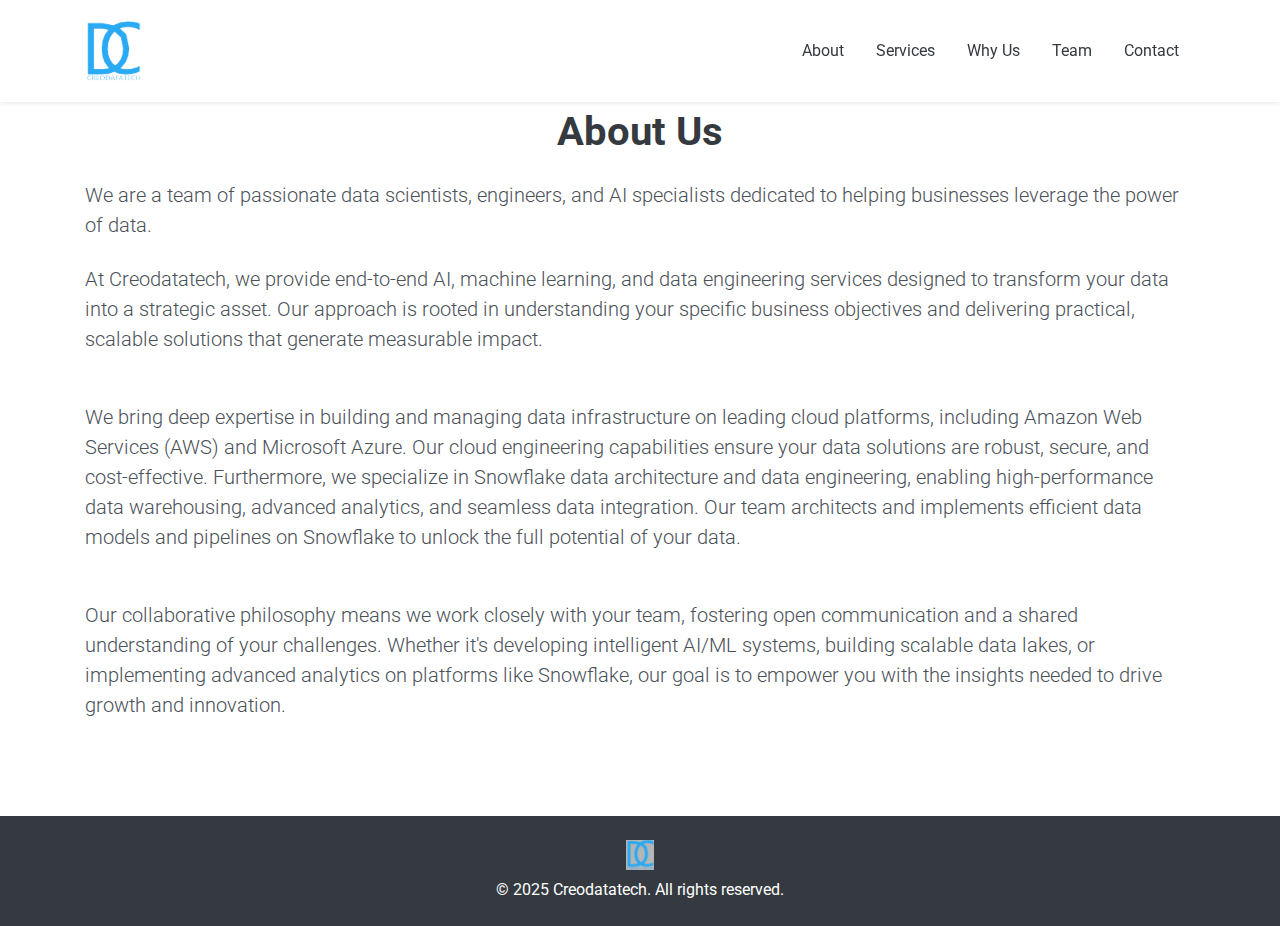
<file: about.html>
<!DOCTYPE html>
<html lang="en">
<head>
    <meta charset="UTF-8">
    <meta name="viewport" content="width=device-width, initial-scale=1.0">
    <meta name="description" content="About Creodatatech - Learn about our AI and Data Solutions.">
    <title>About Us | Creodatatech</title>
    <link rel="icon" href="asset/images/creologo.png">
    <link href="https://fonts.googleapis.com/css2?family=Roboto:wght@400;500;700&display=swap" rel="stylesheet">
    <link rel="stylesheet" href="https://stackpath.bootstrapcdn.com/bootstrap/4.5.2/css/bootstrap.min.css">
    <link rel="stylesheet" href="https://cdnjs.cloudflare.com/ajax/libs/font-awesome/5.15.4/css/all.min.css">
    <link rel="stylesheet" href="asset/css/new-styles.css">
</head>
<body>
    <header class="bg-white py-3 shadow-sm fixed-top">
        <div class="container d-flex justify-content-between align-items-center">
            <a href="/" class="navbar-brand">
                <img src="asset/images/creologo1.png" alt="Creodatatech Logo" height="60">
            </a>
            <nav>
                <ul class="nav">
                    <li class="nav-item"><a class="nav-link" href="/about.html">About</a></li>
                    <li class="nav-item"><a class="nav-link" href="/services.html">Services</a></li>
                    <li class="nav-item"><a class="nav-link" href="/why-us.html">Why Us</a></li>
                    <li class="nav-item"><a class="nav-link" href="/team.html">Team</a></li>
                    <li class="nav-item"><a class="nav-link" href="/contact.html">Contact</a></li>
                </ul>
            </nav>
        </div>
    </header>

    <section class="py-5" style="padding-top: 100px;">
        <div class="container">
            <h2 class="mb-4 section-title">About Us</h2>
            <p class="lead mb-4">We are a team of passionate data scientists, engineers, and AI specialists dedicated to helping businesses leverage the power of data.</p>
            <p class="lead mb-5">At Creodatatech, we provide end-to-end AI, machine learning, and data engineering services designed to transform your data into a strategic asset. Our approach is rooted in understanding your specific business objectives and delivering practical, scalable solutions that generate measurable impact.</p>
            <p class="lead mb-5">We bring deep expertise in building and managing data infrastructure on leading cloud platforms, including Amazon Web Services (AWS) and Microsoft Azure. Our cloud engineering capabilities ensure your data solutions are robust, secure, and cost-effective. Furthermore, we specialize in Snowflake data architecture and data engineering, enabling high-performance data warehousing, advanced analytics, and seamless data integration. Our team architects and implements efficient data models and pipelines on Snowflake to unlock the full potential of your data.</p>
            <p class="lead mb-5">Our collaborative philosophy means we work closely with your team, fostering open communication and a shared understanding of your challenges. Whether it's developing intelligent AI/ML systems, building scalable data lakes, or implementing advanced analytics on platforms like Snowflake, our goal is to empower you with the insights needed to drive growth and innovation.</p>
        </div>
    </section>

    <footer class="bg-dark text-white text-center py-4">
        <div class="container">
            <img src="asset/images/creologo.png" alt="Creodatatech Logo" height="30" class="mb-2">
            <p class="mb-0">&copy; 2025 Creodatatech. All rights reserved.</p>
<!--             <p class="mb-0"><small>Maple Grove, Minnesota, USA</small></p> -->
        </div>
    </footer>

    <script src="https://code.jquery.com/jquery-3.5.1.min.js"></script>
    <script src="https://cdn.jsdelivr.net/npm/bootstrap@4.5.2/dist/js/bootstrap.bundle.min.js"></script>
    <script src="asset/js/main.js"></script>
</body>
</html>
</file>
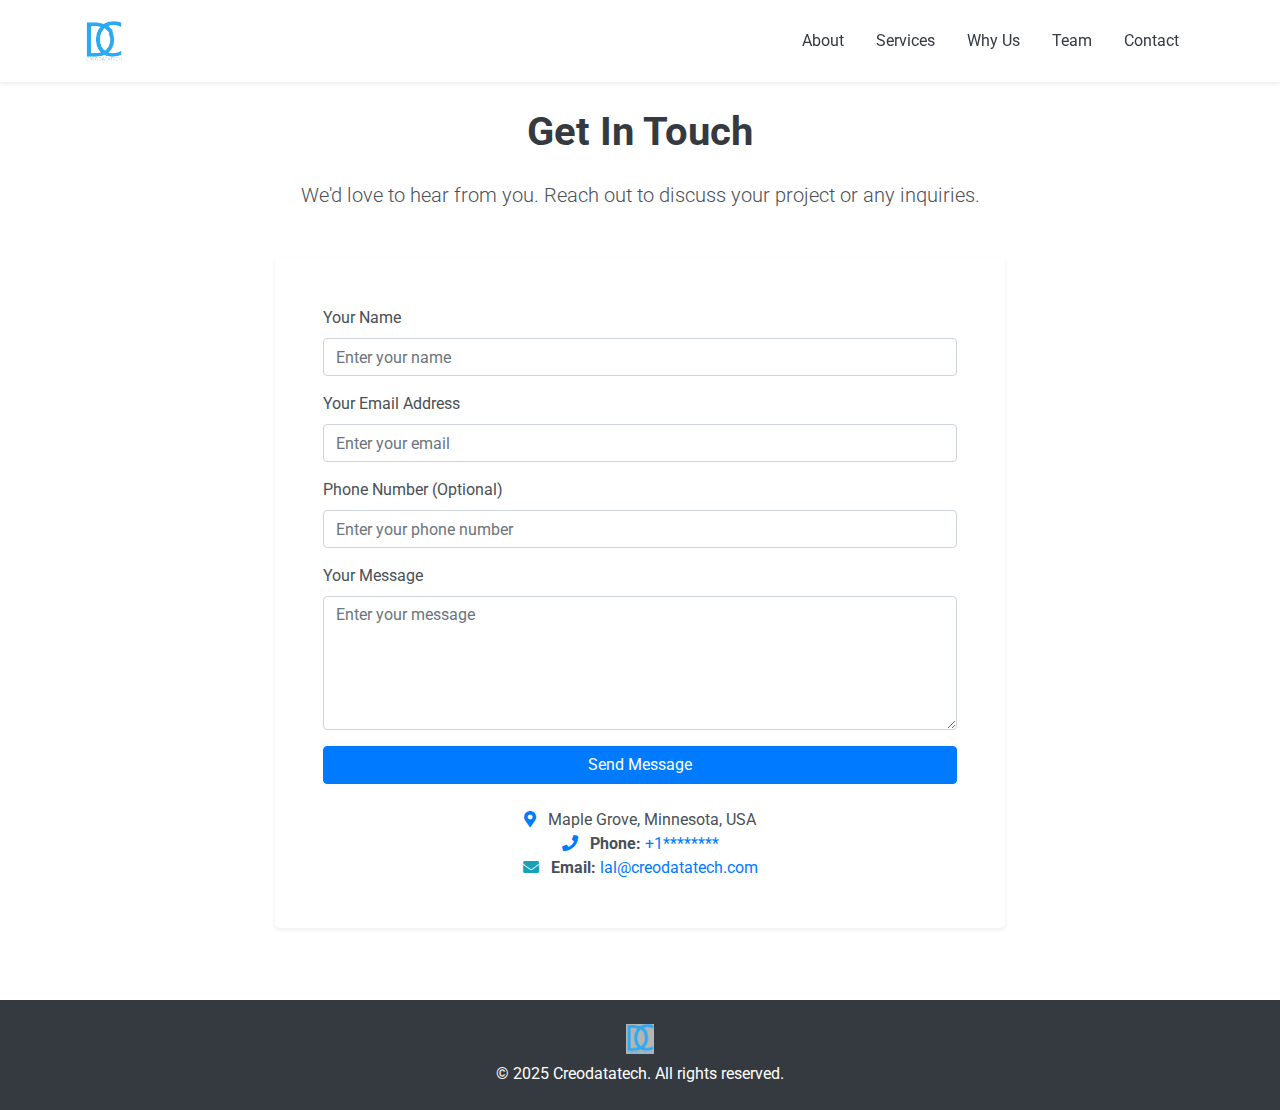
<file: contact.html>
<!DOCTYPE html>
<html lang="en">
<head>
    <meta charset="UTF-8">
    <meta name="viewport" content="width=device-width, initial-scale=1.0">
    <meta name="description" content="Contact Creodatatech - Get in touch for AI and Data Solutions.">
    <title>Contact Us | Creodatatech</title>
    <link rel="icon" href="asset/images/creologo.png">
    <link href="https://fonts.googleapis.com/css2?family=Roboto:wght@400;500;700&display=swap" rel="stylesheet">
    <link rel="stylesheet" href="https://stackpath.bootstrapcdn.com/bootstrap/4.5.2/css/bootstrap.min.css">
    <link rel="stylesheet" href="https://cdnjs.cloudflare.com/ajax/libs/font-awesome/5.15.4/css/all.min.css">
    <link rel="stylesheet" href="asset/css/new-styles.css">
</head>
<body>
    <header class="bg-white py-3 shadow-sm fixed-top">
        <div class="container d-flex justify-content-between align-items-center">
            <a href="/" class="navbar-brand">
                <img src="asset/images/creologo1.png" alt="Creodatatech Logo" height="40">
            </a>
            <nav>
                <ul class="nav">
                    <li class="nav-item"><a class="nav-link" href="/about.html">About</a></li>
                    <li class="nav-item"><a class="nav-link" href="/services.html">Services</a></li>
                    <li class="nav-item"><a class="nav-link" href="/why-us.html">Why Us</a></li>
                    <li class="nav-item"><a class="nav-link" href="/team.html">Team</a></li>
                    <li class="nav-item"><a class="nav-link" href="/contact.html">Contact</a></li>
                </ul>
            </nav>
        </div>
    </header>

    <section class="py-5" style="padding-top: 100px;">
        <div class="container">
            <h2 class="mb-4 section-title text-center">Get In Touch</h2>
            <p class="lead text-center mb-5">We'd love to hear from you. Reach out to discuss your project or any inquiries.</p>
            <div class="row justify-content-center">
                <div class="col-lg-8">
                    <div class="card shadow-sm border-0 rounded-lg p-4">
                        <div class="card-body">
                            <form>
                                <div class="form-group">
                                    <label for="name">Your Name</label>
                                    <input type="text" class="form-control" id="name" placeholder="Enter your name">
                                </div>
                                <div class="form-group">
                                    <label for="email">Your Email Address</label>
                                    <input type="email" class="form-control" id="email" placeholder="Enter your email">
                                </div>
                                <div class="form-group">
                                    <label for="phone">Phone Number (Optional)</label>
                                    <input type="tel" class="form-control" id="phone" placeholder="Enter your phone number">
                                </div>
                                <div class="form-group">
                                    <label for="message">Your Message</label>
                                    <textarea class="form-control" id="message" rows="5" placeholder="Enter your message"></textarea>
                                </div>
                                <button type="submit" class="btn btn-primary btn-lg btn-block">Send Message</button>
                            </form>
                            <div class="mt-4 text-center">
                                <p class="mb-0"><i class="fas fa-map-marker-alt text-primary mr-2"></i> Maple Grove, Minnesota, USA</p>
                                <p class="mb-0"><i class="fas fa-phone text-primary mr-2"></i> <strong>Phone:</strong> <a href="tel:+1********">+1********</a></p>
                                <p class="mb-0"><i class="fas fa-envelope text-info mr-2"></i> <strong>Email:</strong> <a href="mailto:lal@creodatatech.com">lal@creodatatech.com</a></p>
                            </div>
                        </div>
                    </div>
                </div>
            </div>
        </div>
    </section>

    <footer class="bg-dark text-white text-center py-4">
        <div class="container">
            <img src="asset/images/creologo.png" alt="Creodatatech Logo" height="30" class="mb-2">
            <p class="mb-0">&copy; 2025 Creodatatech. All rights reserved.</p>
<!--             <p class="mb-0"><small>Maple Grove, Minnesota, USA</small></p> -->
        </div>
    </footer>

    <script src="https://code.jquery.com/jquery-3.5.1.min.js"></script>
    <script src="https://cdn.jsdelivr.net/npm/bootstrap@4.5.2/dist/js/bootstrap.bundle.min.js"></script>
    <script src="asset/js/main.js"></script>
</body>
</html>
</file>
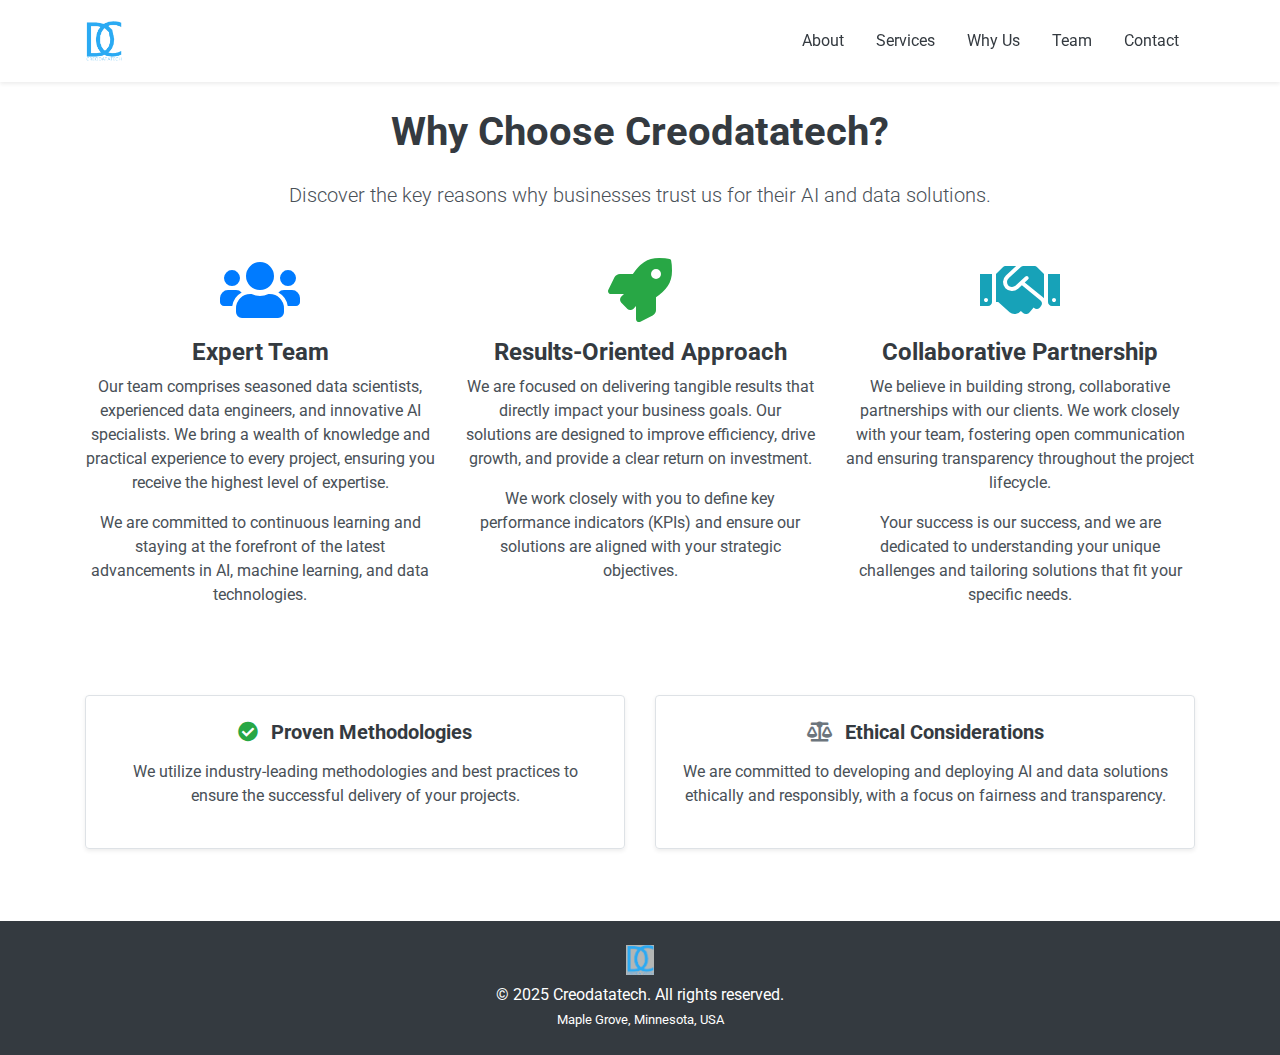
<file: why-us.html>
<!DOCTYPE html>
<html lang="en">
<head>
    <meta charset="UTF-8">
    <meta name="viewport" content="width=device-width, initial-scale=1.0">
    <meta name="description" content="Why Choose Creodatatech? - Our Expertise, Approach, and Commitment.">
    <title>Why Choose Us? | Creodatatech</title>
    <link rel="icon" href="asset/images/creologo.png">
    <link href="https://fonts.googleapis.com/css2?family=Roboto:wght@400;500;700&display=swap" rel="stylesheet">
    <link rel="stylesheet" href="https://stackpath.bootstrapcdn.com/bootstrap/4.5.2/css/bootstrap.min.css">
    <link rel="stylesheet" href="https://cdnjs.cloudflare.com/ajax/libs/font-awesome/5.15.4/css/all.min.css">
    <link rel="stylesheet" href="asset/css/new-styles.css">
</head>
<body>
    <header class="bg-white py-3 shadow-sm fixed-top">
        <div class="container d-flex justify-content-between align-items-center">
            <a href="/" class="navbar-brand">
                <img src="asset/images/creologo1.png" alt="Creodatatech Logo" height="40">
            </a>
            <nav>
                <ul class="nav">
                    <li class="nav-item"><a class="nav-link" href="/about.html">About</a></li>
                    <li class="nav-item"><a class="nav-link" href="/services.html">Services</a></li>
                    <li class="nav-item"><a class="nav-link" href="/why-us.html">Why Us</a></li>
                    <li class="nav-item"><a class="nav-link" href="/team.html">Team</a></li>
                    <li class="nav-item"><a class="nav-link" href="/contact.html">Contact</a></li>
                </ul>
            </nav>
        </div>
    </header>

    <section class="py-5" style="padding-top: 100px;">
        <div class="container text-center">
            <h2 class="mb-4 section-title">Why Choose Creodatatech?</h2>
            <p class="lead mb-5">Discover the key reasons why businesses trust us for their AI and data solutions.</p>
            <div class="row">
                <div class="col-md-4 mb-4">
                    <i class="fas fa-users fa-4x text-primary mb-3"></i>
                    <h4>Expert Team</h4>
                    <p>Our team comprises seasoned data scientists, experienced data engineers, and innovative AI specialists. We bring a wealth of knowledge and practical experience to every project, ensuring you receive the highest level of expertise.</p>
                    <p>We are committed to continuous learning and staying at the forefront of the latest advancements in AI, machine learning, and data technologies.</p>
                </div>
                <div class="col-md-4 mb-4">
                    <i class="fas fa-rocket fa-4x text-success mb-3"></i>
                    <h4>Results-Oriented Approach</h4>
                    <p>We are focused on delivering tangible results that directly impact your business goals. Our solutions are designed to improve efficiency, drive growth, and provide a clear return on investment.</p>
                    <p>We work closely with you to define key performance indicators (KPIs) and ensure our solutions are aligned with your strategic objectives.</p>
                </div>
                <div class="col-md-4 mb-4">
                    <i class="fas fa-handshake fa-4x text-info mb-3"></i>
                    <h4>Collaborative Partnership</h4>
                    <p>We believe in building strong, collaborative partnerships with our clients. We work closely with your team, fostering open communication and ensuring transparency throughout the project lifecycle.</p>
                    <p>Your success is our success, and we are dedicated to understanding your unique challenges and tailoring solutions that fit your specific needs.</p>
                </div>
            </div>
            <div class="row mt-5">
                <div class="col-md-6 mb-4">
                    <div class="border p-4 rounded shadow-sm">
                        <h5 class="mb-3"><i class="fas fa-check-circle text-success mr-2"></i> Proven Methodologies</h5>
                        <p>We utilize industry-leading methodologies and best practices to ensure the successful delivery of your projects.</p>
                    </div>
                </div>
                <div class="col-md-6 mb-4">
                    <div class="border p-4 rounded shadow-sm">
                        <h5 class="mb-3"><i class="fas fa-balance-scale text-secondary mr-2"></i> Ethical Considerations</h5>
                        <p>We are committed to developing and deploying AI and data solutions ethically and responsibly, with a focus on fairness and transparency.</p>
                    </div>
                </div>
            </div>
        </div>
    </section>

    <footer class="bg-dark text-white text-center py-4">
        <div class="container">
            <img src="asset/images/creologo.png" alt="Creodatatech Logo" height="30" class="mb-2">
            <p class="mb-0">&copy; 2025 Creodatatech. All rights reserved.</p>
            <p class="mb-0"><small>Maple Grove, Minnesota, USA</small></p>
        </div>
    </footer>

    <script src="https://code.jquery.com/jquery-3.5.1.min.js"></script>
    <script src="https://cdn.jsdelivr.net/npm/bootstrap@4.5.2/dist/js/bootstrap.bundle.min.js"></script>
    <script src="asset/js/main.js"></script>
</body>
</html>
</file>
<file: asset/css/new-styles.css>
/* asset/css/new-styles.css */

/* Root variables for consistent theming */
:root {
    --primary-color: #007bff; /* Bootstrap primary color */
    --secondary-color: #6c757d; /* Bootstrap secondary color */
    --success-color: #28a745; /* Bootstrap success color */
    --info-color: #17a2b8; /* Bootstrap info color */
    --warning-color: #ffc107; /* Bootstrap warning color */
    --danger-color: #dc3545; /* Bootstrap danger color */
    --light-color: #f8f9fa; /* Bootstrap light color */
    --dark-color: #343a40; /* Bootstrap dark color */
    --body-bg: #fff;
    --body-text-color: #495057;
    --link-color: var(--primary-color);
    --font-family-base: 'Roboto', sans-serif;
    --font-size-base: 1rem;
    --line-height-base: 1.5;
}

body {
    font-family: var(--font-family-base);
    font-size: var(--font-size-base);
    line-height: var(--line-height-base);
    color: var(--body-text-color);
    background-color: var(--body-bg);
    margin: 0;
    padding-top: 60px; /* Default padding to account for fixed header */
}

/* Typography */
h1, h2, h3, h4, h5, h6 {
    color: var(--dark-color);
    font-weight: 700;
    margin-top: 0;
    margin-bottom: 0.5rem;
}

h1 { font-size: 2.5rem; }
h2 { font-size: 2rem; }
h3 { font-size: 1.75rem; }
h4 { font-size: 1.5rem; }
h5 { font-size: 1.25rem; }
h6 { font-size: 1rem; }

p {
    margin-top: 0;
    margin-bottom: 1rem;
}

a {
    color: var(--link-color);
    text-decoration: none;
    transition: color 0.15s ease-in-out;
}

a:hover {
    color: darken(var(--link-color), 15%);
    text-decoration: underline;
}

/* Navigation */
.navbar-brand {
    font-weight: 500;
    font-size: 1.5rem;
}

.nav-link {
    color: var(--dark-color);
    padding: 0.5rem 1rem;
    transition: color 0.15s ease-in-out;
}

.nav-link:hover {
    color: var(--primary-color);
}

.nav-item.active .nav-link {
    color: var(--primary-color);
    font-weight: 500;
}

/* Sections */
.section-title {
    margin-bottom: 2rem;
    text-align: center;
}

/* Cards */
.card {
    border: 1px solid rgba(0, 0, 0, 0.125);
    border-radius: 0.25rem;
    margin-bottom: 1.5rem;
}

.card-body {
    padding: 1.5rem;
}

.card-title {
    margin-bottom: 1rem;
    font-weight: 500;
}

.card-text {
    color: var(--body-text-color);
}

/* Buttons */
.btn {
    display: inline-block;
    font-weight: 400;
    color: var(--body-text-color);
    text-align: center;
    vertical-align: middle;
    cursor: pointer;
    -webkit-user-select: none;
    -moz-user-select: none;
    -ms-user-select: none;
    user-select: none;
    background-color: transparent;
    border: 1px solid transparent;
    padding: 0.375rem 0.75rem;
    font-size: 1rem;
    line-height: var(--line-height-base);
    border-radius: 0.25rem;
    transition: color 0.15s ease-in-out, background-color 0.15s ease-in-out, border-color 0.15s ease-in-out, box-shadow 0.15s ease-in-out;
}

.btn-primary {
    color: #fff;
    background-color: var(--primary-color);
    border-color: var(--primary-color);
}

.btn-primary:hover {
    color: #fff;
    background-color: darken(var(--primary-color), 10%);
    border-color: darken(var(--primary-color), 12%);
}

.btn-outline-primary {
    color: var(--primary-color);
    border-color: var(--primary-color);
}

.btn-outline-primary:hover {
    color: #fff;
    background-color: var(--primary-color);
    border-color: var(--primary-color);
}

/* You can add similar styles for other button variants (e.g., btn-secondary, btn-success, etc.) */

/* Footer */
footer {
    padding: 2rem 0;
    text-align: center;
}

footer p {
    margin-bottom: 0.5rem;
}

/* Utility classes (you can add more as needed) */
.text-center { text-align: center; }
.text-left { text-align: left; }
.text-right { text-align: right; }
.mt-1 { margin-top: 0.25rem; }
.mt-2 { margin-top: 0.5rem; }
.mt-3 { margin-top: 1rem; }
.mt-4 { margin-top: 1.5rem; }
.mt-5 { margin-top: 3rem; }
.mb-1 { margin-bottom: 0.25rem; }
.mb-2 { margin-bottom: 0.5rem; }
.mb-3 { margin-bottom: 1rem; }
.mb-4 { margin-bottom: 1.5rem; }
.mb-5 { margin-bottom: 3rem; }
.py-3 { padding-top: 1rem; padding-bottom: 1rem; }
.py-4 { padding-top: 1.5rem; padding-bottom: 1.5rem; }
.py-5 { padding-top: 3rem; padding-bottom: 3rem; }
.shadow-sm { box-shadow: 0 0.125rem 0.25rem rgba(0, 0, 0, 0.075); }
.rounded { border-radius: 0.25rem; }
.rounded-circle { border-radius: 50%; }
.mr-2 { margin-right: 0.5rem; }

/* Responsive adjustments (you'll likely need more) */
@media (min-width: 768px) {
    h1 { font-size: 3rem; }
    h2 { font-size: 2.5rem; }
}
/* In asset/css/new-styles.css */
.display-4 {
    color: #6699CC; /* A professional dark blue-grey - you can change this! */
}
</file>
